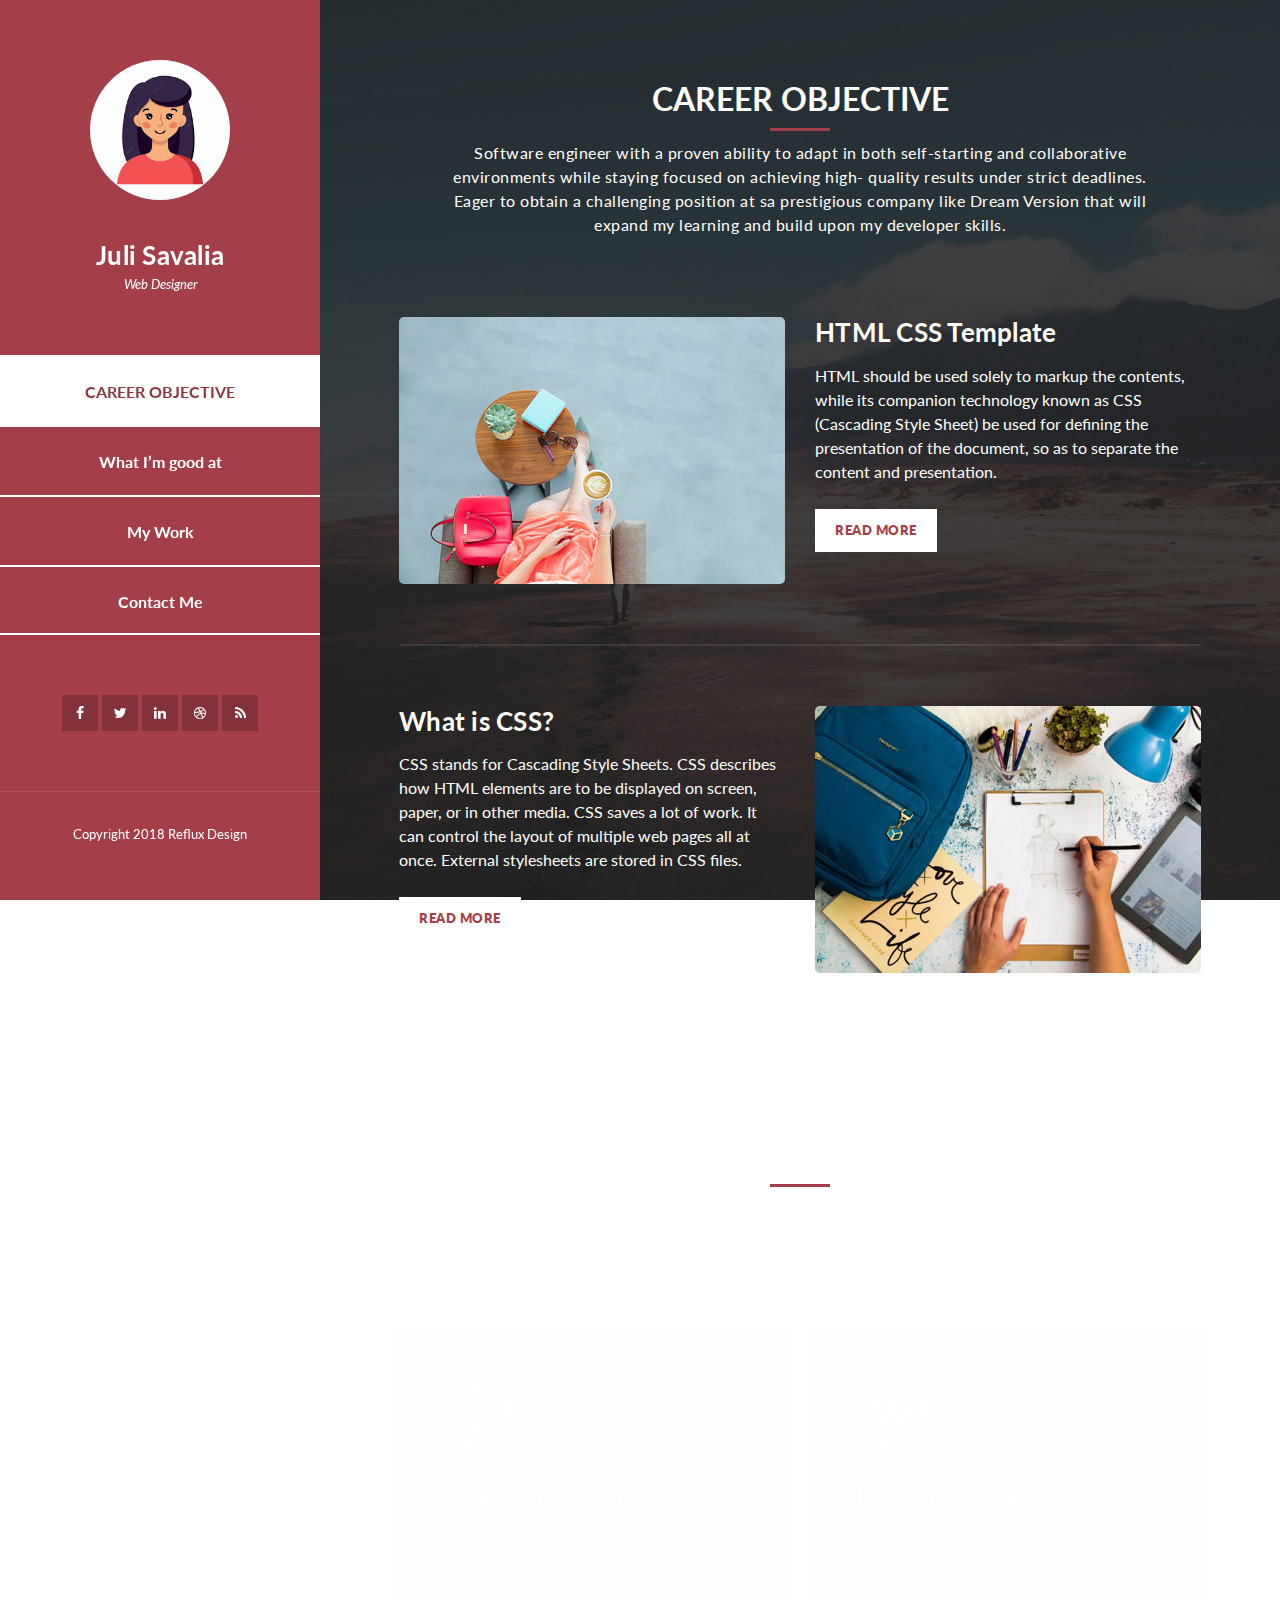
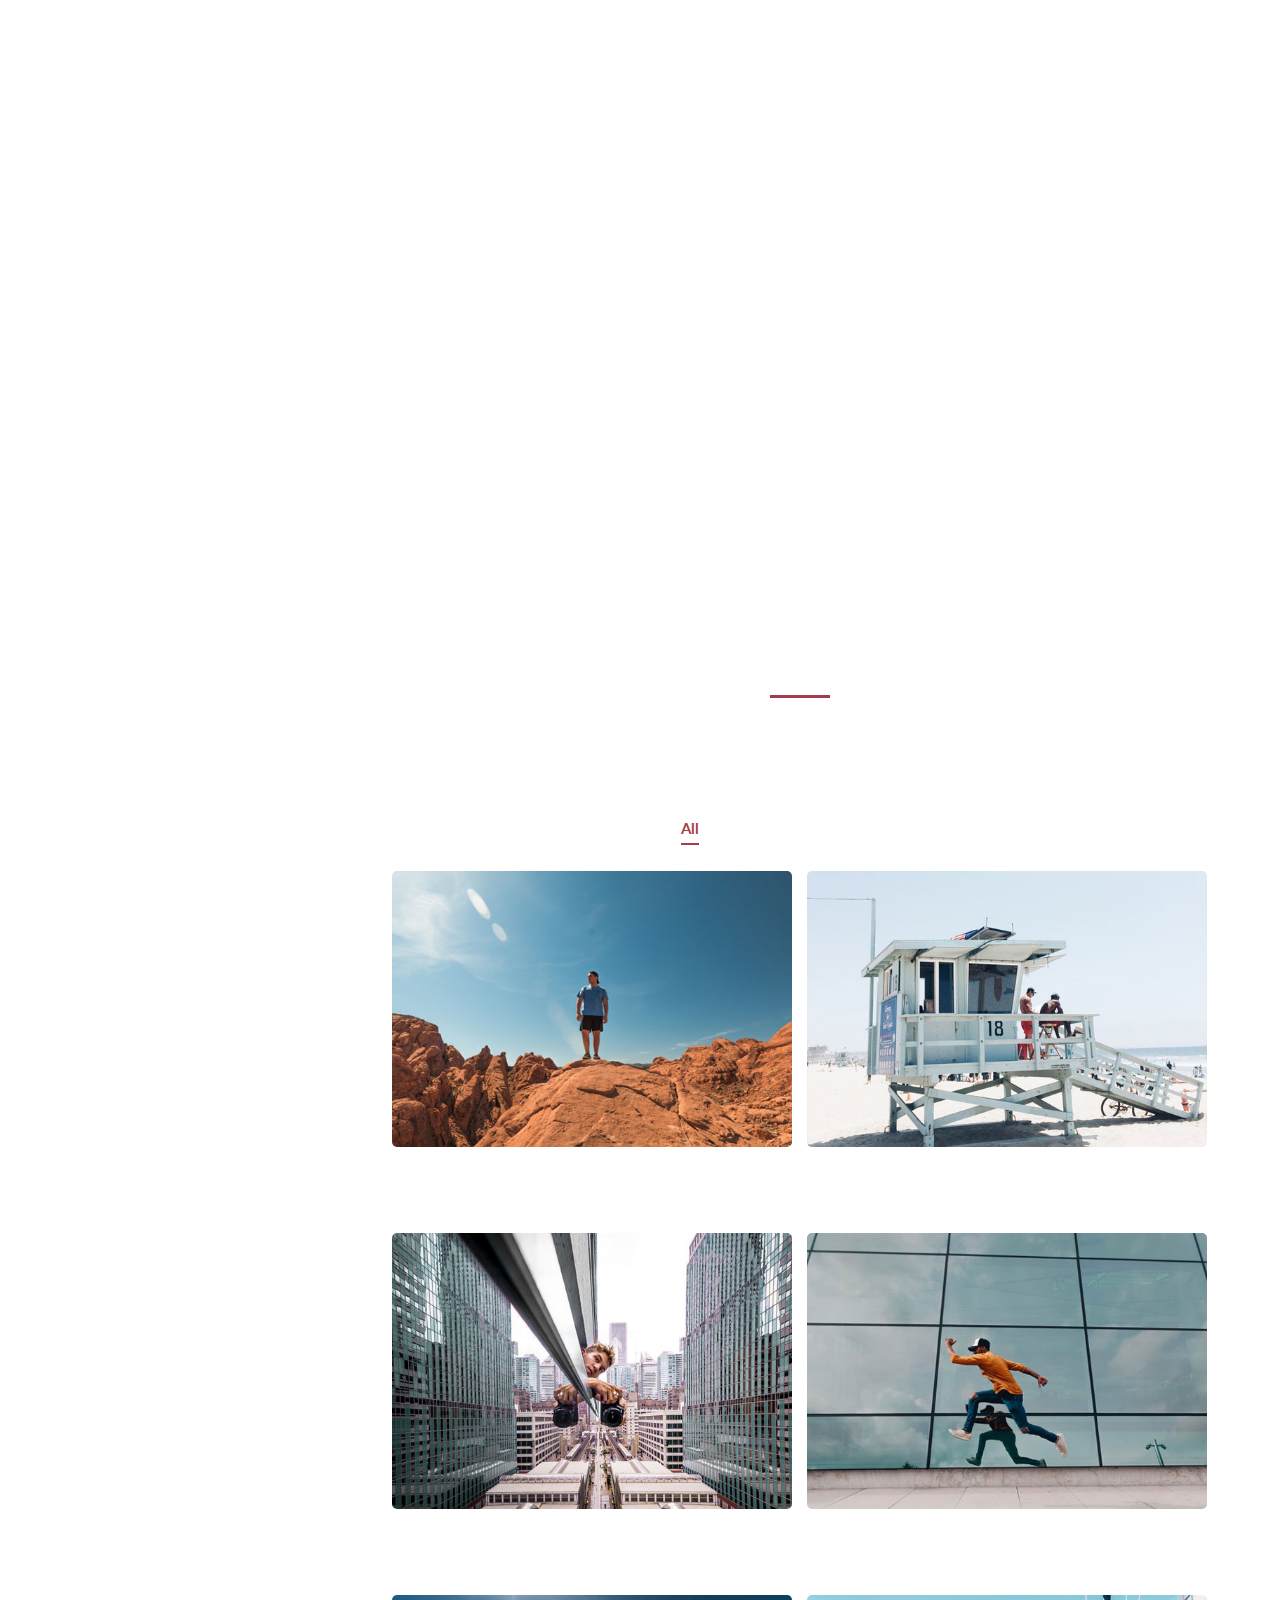
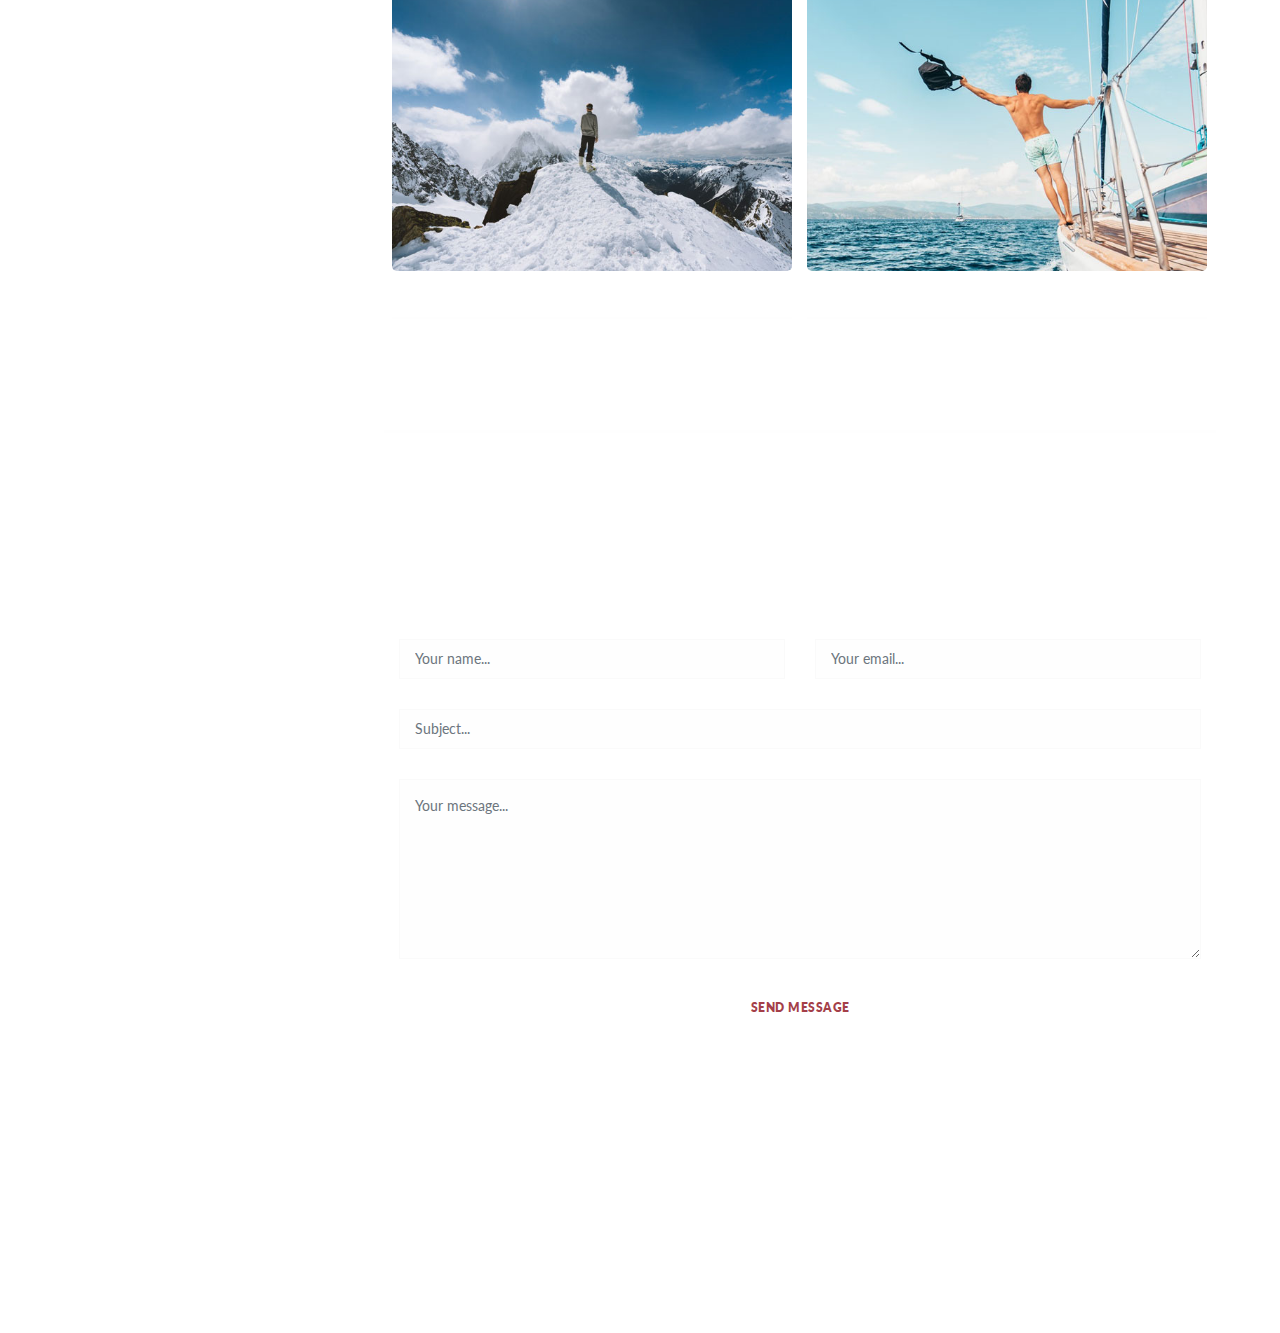
<file: index.html>
<!DOCTYPE html>
<html lang="en">

<head>
  <meta charset="utf-8" />
  <meta name="viewport" content="width=device-width, initial-scale=1, shrink-to-fit=no" />
  <meta name="description" content="" />
  <meta name="author" content="" />
  <link href="https://fonts.googleapis.com/css?family=Lato:100,300,400,700,900" rel="stylesheet" />

  <title>Document</title>
  <!--
Reflux Template
https://templatemo.com/tm-531-reflux
-->
  <!-- Bootstrap core CSS -->
  <link href="vendor/bootstrap/css/bootstrap.min.css" rel="stylesheet" />

  <!-- Additional CSS Files -->
  <link rel="stylesheet" href="assets/css/fontawesome.css" />
  <link rel="stylesheet" href="assets/css/templatemo-style.css" />
  <link rel="stylesheet" href="assets/css/owl.css" />
  <link rel="stylesheet" href="assets/css/lightbox.css" />
</head>

<body>
  <div id="page-wraper">
    <!-- Sidebar Menu -->
    <div class="responsive-nav">
      <i class="fa fa-bars" id="menu-toggle"></i>
      <div id="menu" class="menu">
        <i class="fa fa-times" id="menu-close"></i>
        <div class="container">
          <div class="image">
            <a href="#"><img src="assets/images/author.png" alt="" /></a>
          </div>
          <div class="author-content">
            <h4>Juli Savalia</h4>
            <span>Web Designer</span>
          </div>
          <nav class="main-nav" role="navigation">
            <ul class="main-menu">
              <li><a href="#section1">CAREER OBJECTIVE</a></li>
              <li><a href="#section2">What I’m good at</a></li>
              <li><a href="#section3">My Work</a></li>
              <li><a href="#section4">Contact Me</a></li>
            </ul>
          </nav>
          <div class="social-network">
            <ul class="soial-icons">
              <li>
                <a href="https://fb.com/templatemo"><i class="fa fa-facebook"></i></a>
              </li>
              <li>
                <a href="#"><i class="fa fa-twitter"></i></a>
              </li>
              <li>
                <a href="#"><i class="fa fa-linkedin"></i></a>
              </li>
              <li>
                <a href="#"><i class="fa fa-dribbble"></i></a>
              </li>
              <li>
                <a href="#"><i class="fa fa-rss"></i></a>
              </li>
            </ul>
          </div>
          <div class="copyright-text">
            <p>Copyright 2018 Reflux Design</p>
          </div>
        </div>
      </div>
    </div>

    <section class="section about-me" data-section="section1">
      <div class="container">
        <div class="section-heading">
          <h2>CAREER OBJECTIVE</h2>
          <div class="line-dec"></div>
          <span>Software engineer with a proven ability to adapt in both self-starting and collaborative environments
            while staying focused on achieving high- quality results under strict deadlines. Eager to obtain a
            challenging position at sa prestigious company like Dream Version that will expand my learning and build
            upon my developer skills.</span>
        </div>
        <div class="left-image-post">
          <div class="row">
            <div class="col-md-6">
              <div class="left-image">
                <img src="assets/images/left-image.jpg" alt="" />
              </div>
            </div>
            <div class="col-md-6">
              <div class="right-text">
                <h4>HTML CSS Template</h4>
                <p>
                  HTML should be used solely to markup the contents, while its companion technology known as CSS
                  (Cascading Style Sheet) be used for defining the presentation of the document, so as to separate the
                  content and presentation.
                </p>
                <div class="white-button">
                  <a href="#">Read More</a>
                </div>
              </div>
            </div>
          </div>
        </div>
        <div class="right-image-post">
          <div class="row">
            <div class="col-md-6">
              <div class="left-text">
                <h4>What is CSS?</h4>
                <p>
                  CSS stands for Cascading Style Sheets.
                  CSS describes how HTML elements are to be displayed on screen, paper, or in other media.
                  CSS saves a lot of work. It can control the layout of multiple web pages all at once.
                  External stylesheets are stored in CSS files.

                </p>
                <div class="white-button">
                  <a href="#">Read More</a>
                </div>
              </div>
            </div>
            <div class="col-md-6">
              <div class="right-image">
                <img src="assets/images/right-image.jpg" alt="" />
              </div>
            </div>
          </div>
        </div>
      </div>
    </section>

    <section class="section my-services" data-section="section2">
      <div class="container">
        <div class="section-heading">
          <h2>What I’m good at?</h2>
          <div class="line-dec"></div>
          <span>To be a good web designer, you need to master the craft of enhancing user experience (UX) and user
            interface (UI). </span>
        </div>
        <div class="row">
          <div class="col-md-6">
            <div class="service-item">
              <div class="first-service-icon service-icon"></div>
              <h4>HTML5 &amp; CSS3</h4>
              <p>
                HTML is a markup language used to create static web pages and web applications. CSS is a style sheet
                language responsible for the presentation of documents written in a markup language.

              </p>
            </div>
          </div>
          <div class="col-md-6">
            <div class="service-item">
              <div class="second-service-icon service-icon"></div>
              <h4>Creative Ideas</h4>
              <p>
                A creative idea is the result of two or more notions coming together in the mind in order to create an
                all new notion; a creative idea, which in turn becomes a useful notion for future creative ideas.

              </p>
            </div>
          </div>
          <div class="col-md-6">
            <div class="service-item">
              <div class="third-service-icon service-icon"></div>
              <h4>Easy Customize</h4>
              <p>
                To make or change something according to a customer's or user's particular needs: Employees can
                customize the software to suit their needs.
              </p>
            </div>
          </div>
          <div class="col-md-6">
            <div class="service-item">
              <div class="fourth-service-icon service-icon"></div>
              <h4>Admin Dashboard</h4>
              <p>
                The Admin Dashboard displays tabs for multiple pages that provide a personalized view of BI performance,
                cube maintenance and required administrative actions.
              </p>
            </div>
          </div>
        </div>
      </div>
    </section>

    <section class="section my-work" data-section="section3">
      <div class="container">
        <div class="section-heading">
          <h2>My Work</h2>
          <div class="line-dec"></div>
          <span>Web Designers are responsible for designing and building the interface, navigation of
            websites for businesses and clients.</span>
        </div>
        <div class="row">
          <div class="isotope-wrapper">
            <form class="isotope-toolbar">
              <label><input type="radio" data-type="*" checked="" name="isotope-filter" />
                <span>all</span></label>
              <label><input type="radio" data-type="people" name="isotope-filter" />
                <span>people</span></label>
              <label><input type="radio" data-type="nature" name="isotope-filter" />
                <span>nature</span></label>
              <label><input type="radio" data-type="animals" name="isotope-filter" />
                <span>animals</span></label>
            </form>
            <div class="isotope-box">
              <div class="isotope-item" data-type="nature">
                <figure class="snip1321">
                  <img src="assets/images/portfolio-01.jpg" alt="sq-sample26" />
                  <figcaption>
                    <a href="assets/images/portfolio-01.jpg" data-lightbox="image-1" data-title="Caption"><i
                        class="fa fa-search"></i></a>
                    <h4>First Title</h4>
                    <span>free to use our template</span>
                  </figcaption>
                </figure>
              </div>

              <div class="isotope-item" data-type="people">
                <figure class="snip1321">
                  <img src="assets/images/portfolio-02.jpg" alt="sq-sample26" />
                  <figcaption>
                    <a href="assets/images/portfolio-02.jpg" data-lightbox="image-1" data-title="Caption"><i
                        class="fa fa-search"></i></a>
                    <h4>Second Title</h4>
                    <span>please tell your friends</span>
                  </figcaption>
                </figure>
              </div>

              <div class="isotope-item" data-type="animals">
                <figure class="snip1321">
                  <img src="assets/images/portfolio-03.jpg" alt="sq-sample26" />
                  <figcaption>
                    <a href="assets/images/portfolio-03.jpg" data-lightbox="image-1" data-title="Caption"><i
                        class="fa fa-search"></i></a>
                    <h4>Item Third</h4>
                    <span>customize anything</span>
                  </figcaption>
                </figure>
              </div>

              <div class="isotope-item" data-type="people">
                <figure class="snip1321">
                  <img src="assets/images/portfolio-04.jpg" alt="sq-sample26" />
                  <figcaption>
                    <a href="assets/images/portfolio-04.jpg" data-lightbox="image-1" data-title="Caption"><i
                        class="fa fa-search"></i></a>
                    <h4>Item Fourth</h4>
                    <span>Re-distribution not allowed</span>
                  </figcaption>
                </figure>
              </div>

              <div class="isotope-item" data-type="nature">
                <figure class="snip1321">
                  <img src="assets/images/portfolio-05.jpg" alt="sq-sample26" />
                  <figcaption>
                    <a href="assets/images/portfolio-05.jpg" data-lightbox="image-1" data-title="Caption"><i
                        class="fa fa-search"></i></a>
                    <h4>Fifth Awesome</h4>
                    <span>Ut sollicitudin risus</span>
                  </figcaption>
                </figure>
              </div>

              <div class="isotope-item" data-type="animals">
                <figure class="snip1321">
                  <img src="assets/images/portfolio-06.jpg" alt="sq-sample26" />
                  <figcaption>
                    <a href="assets/images/portfolio-06.jpg" data-lightbox="image-1" data-title="Caption"><i
                        class="fa fa-search"></i></a>
                    <h4>Awesome Sixth</h4>
                    <span>Donec eget massa ante</span>
                  </figcaption>
                </figure>
              </div>
            </div>
          </div>
        </div>
      </div>
    </section>

    <section class="section contact-me" data-section="section4">
      <div class="container">
        <div class="section-heading">
          <h2>Contact Me</h2>

        </div>
        <div class="row">
          <div class="right-content">
            <div class="container">
              <form id="contact" action="" method="post">
                <div class="row">
                  <div class="col-md-6">
                    <fieldset>
                      <input name="name" type="text" class="form-control" id="name" placeholder="Your name..."
                        required="" />
                    </fieldset>
                  </div>
                  <div class="col-md-6">
                    <fieldset>
                      <input name="email" type="text" class="form-control" id="email" placeholder="Your email..."
                        required="" />
                    </fieldset>
                  </div>
                  <div class="col-md-12">
                    <fieldset>
                      <input name="subject" type="text" class="form-control" id="subject" placeholder="Subject..."
                        required="" />
                    </fieldset>
                  </div>
                  <div class="col-md-12">
                    <fieldset>
                      <textarea name="message" rows="6" class="form-control" id="message" placeholder="Your message..."
                        required=""></textarea>
                    </fieldset>
                  </div>
                  <div class="col-md-12">
                    <fieldset>
                      <button type="submit" id="form-submit" class="button">
                        Send Message
                      </button>
                    </fieldset>
                  </div>
                </div>
              </form>
            </div>
          </div>
        </div>
      </div>
    </section>
  </div>

  <!-- Scripts -->
  <!-- Bootstrap core JavaScript -->
  <script src="vendor/jquery/jquery.min.js"></script>
  <script src="vendor/bootstrap/js/bootstrap.bundle.min.js"></script>

  <script src="assets/js/isotope.min.js"></script>
  <script src="assets/js/owl-carousel.js"></script>
  <script src="assets/js/lightbox.js"></script>
  <script src="assets/js/custom.js"></script>
  <script>
    //according to loftblog tut
    $(".main-menu li:first").addClass("active");

    var showSection = function showSection(section, isAnimate) {
      var direction = section.replace(/#/, ""),
        reqSection = $(".section").filter(
          '[data-section="' + direction + '"]'
        ),
        reqSectionPos = reqSection.offset().top - 0;

      if (isAnimate) {
        $("body, html").animate(
          {
            scrollTop: reqSectionPos
          },
          800
        );
      } else {
        $("body, html").scrollTop(reqSectionPos);
      }
    };

    var checkSection = function checkSection() {
      $(".section").each(function () {
        var $this = $(this),
          topEdge = $this.offset().top - 80,
          bottomEdge = topEdge + $this.height(),
          wScroll = $(window).scrollTop();
        if (topEdge < wScroll && bottomEdge > wScroll) {
          var currentId = $this.data("section"),
            reqLink = $("a").filter("[href*=\\#" + currentId + "]");
          reqLink
            .closest("li")
            .addClass("active")
            .siblings()
            .removeClass("active");
        }
      });
    };

    $(".main-menu").on("click", "a", function (e) {
      e.preventDefault();
      showSection($(this).attr("href"), true);
    });

    $(window).scroll(function () {
      checkSection();
    });
  </script>
</body>

</html>
</file>
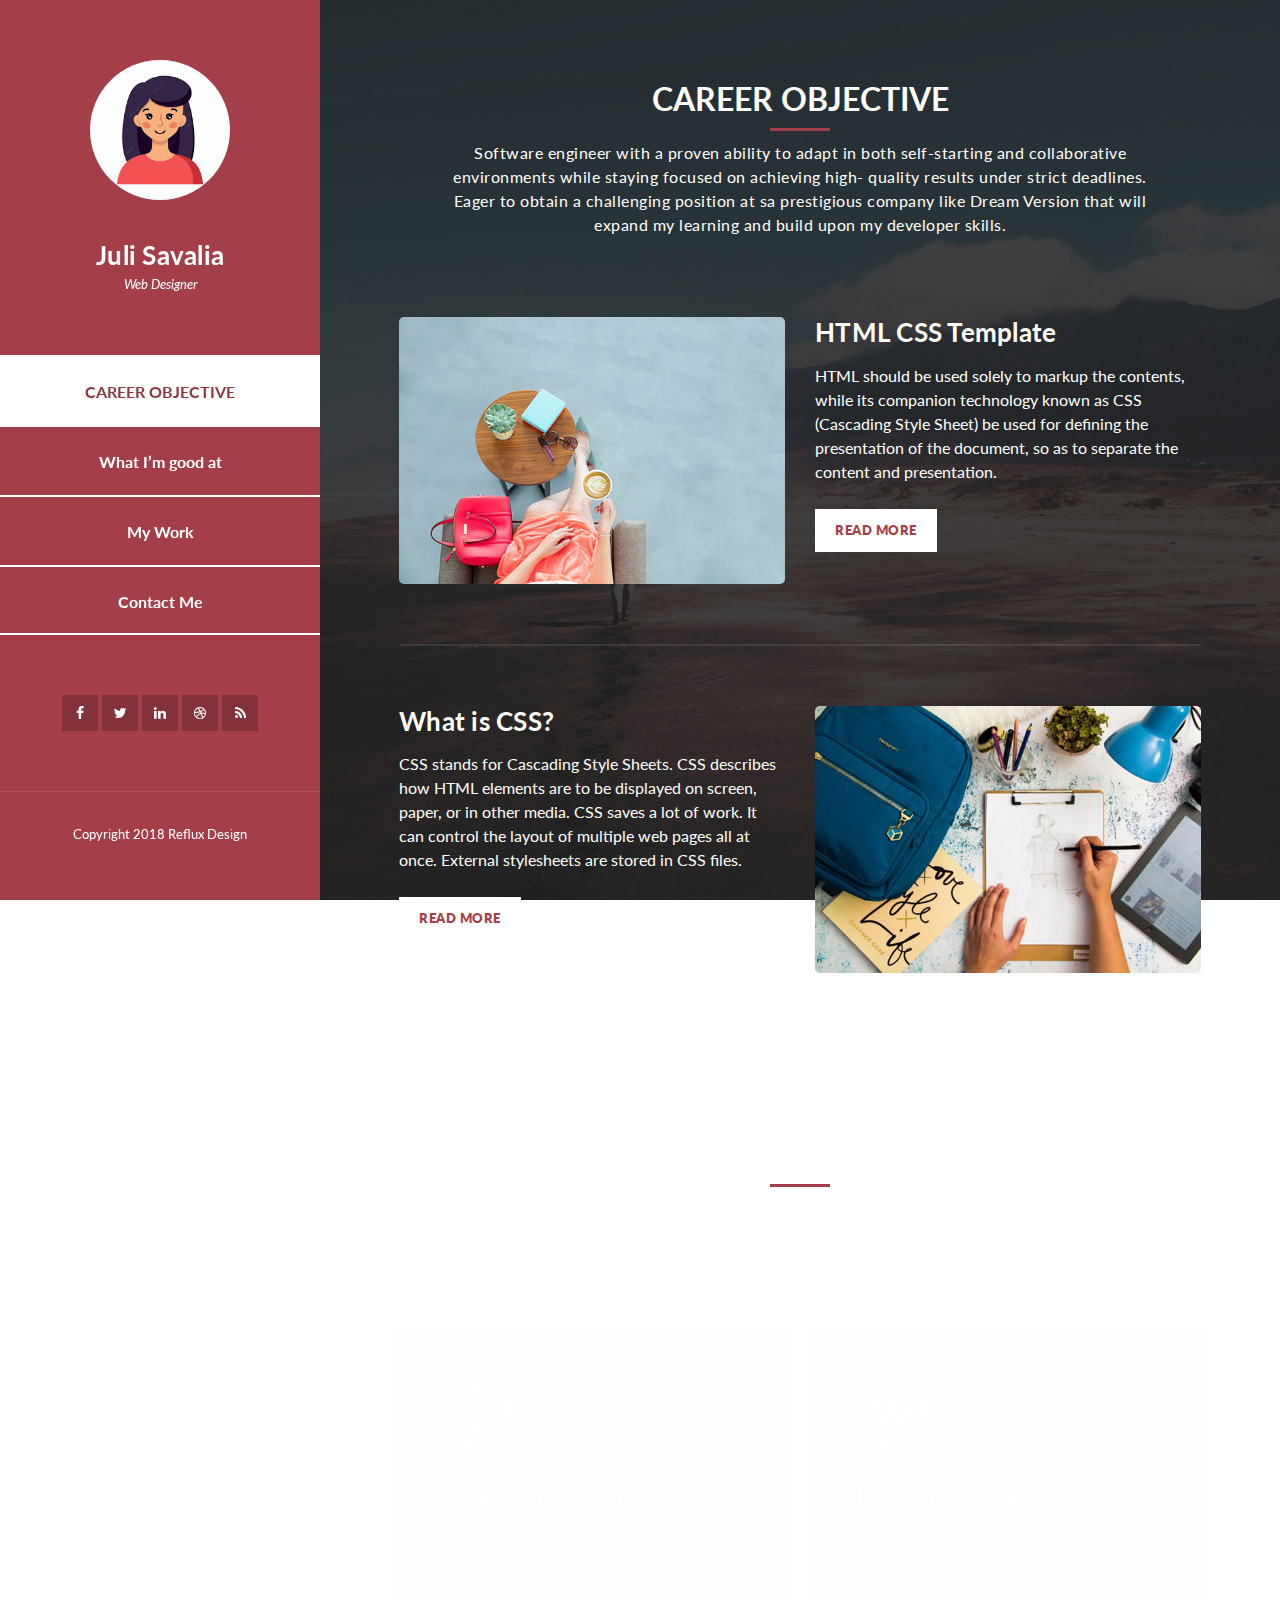
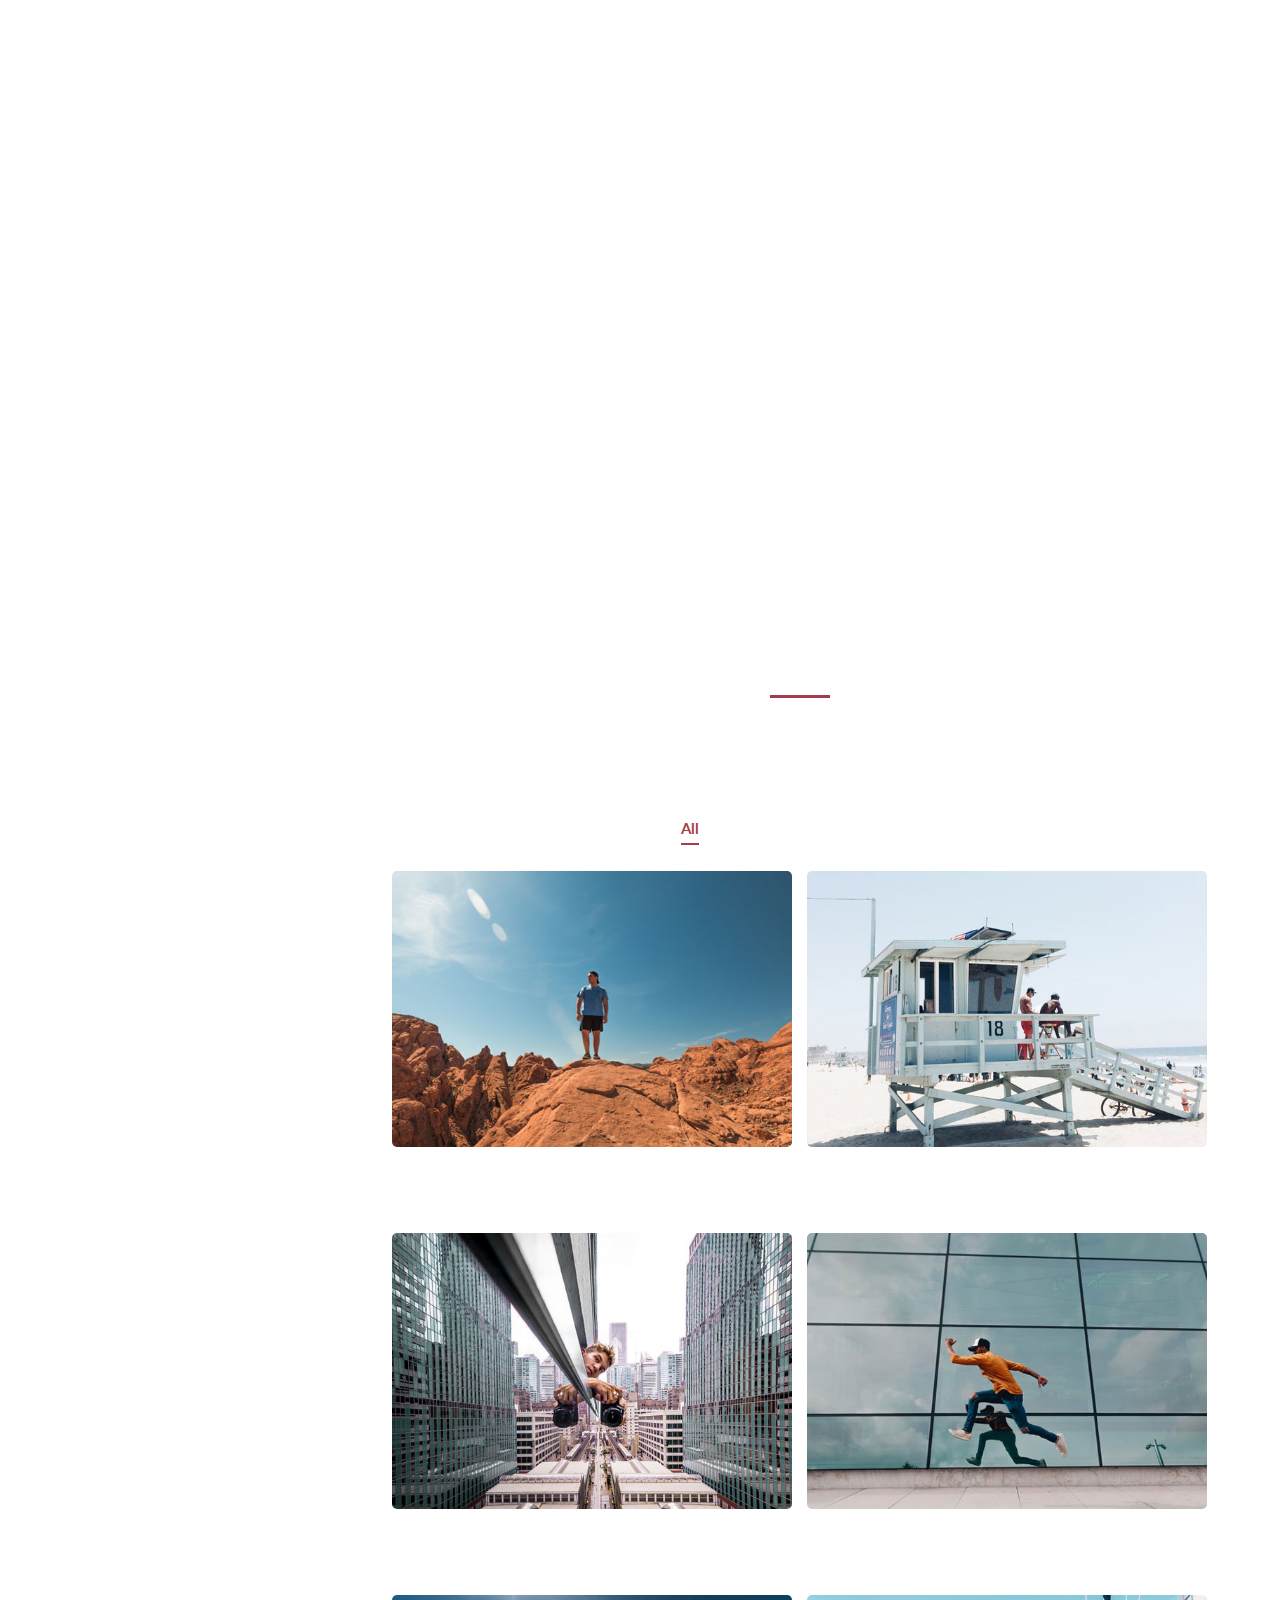
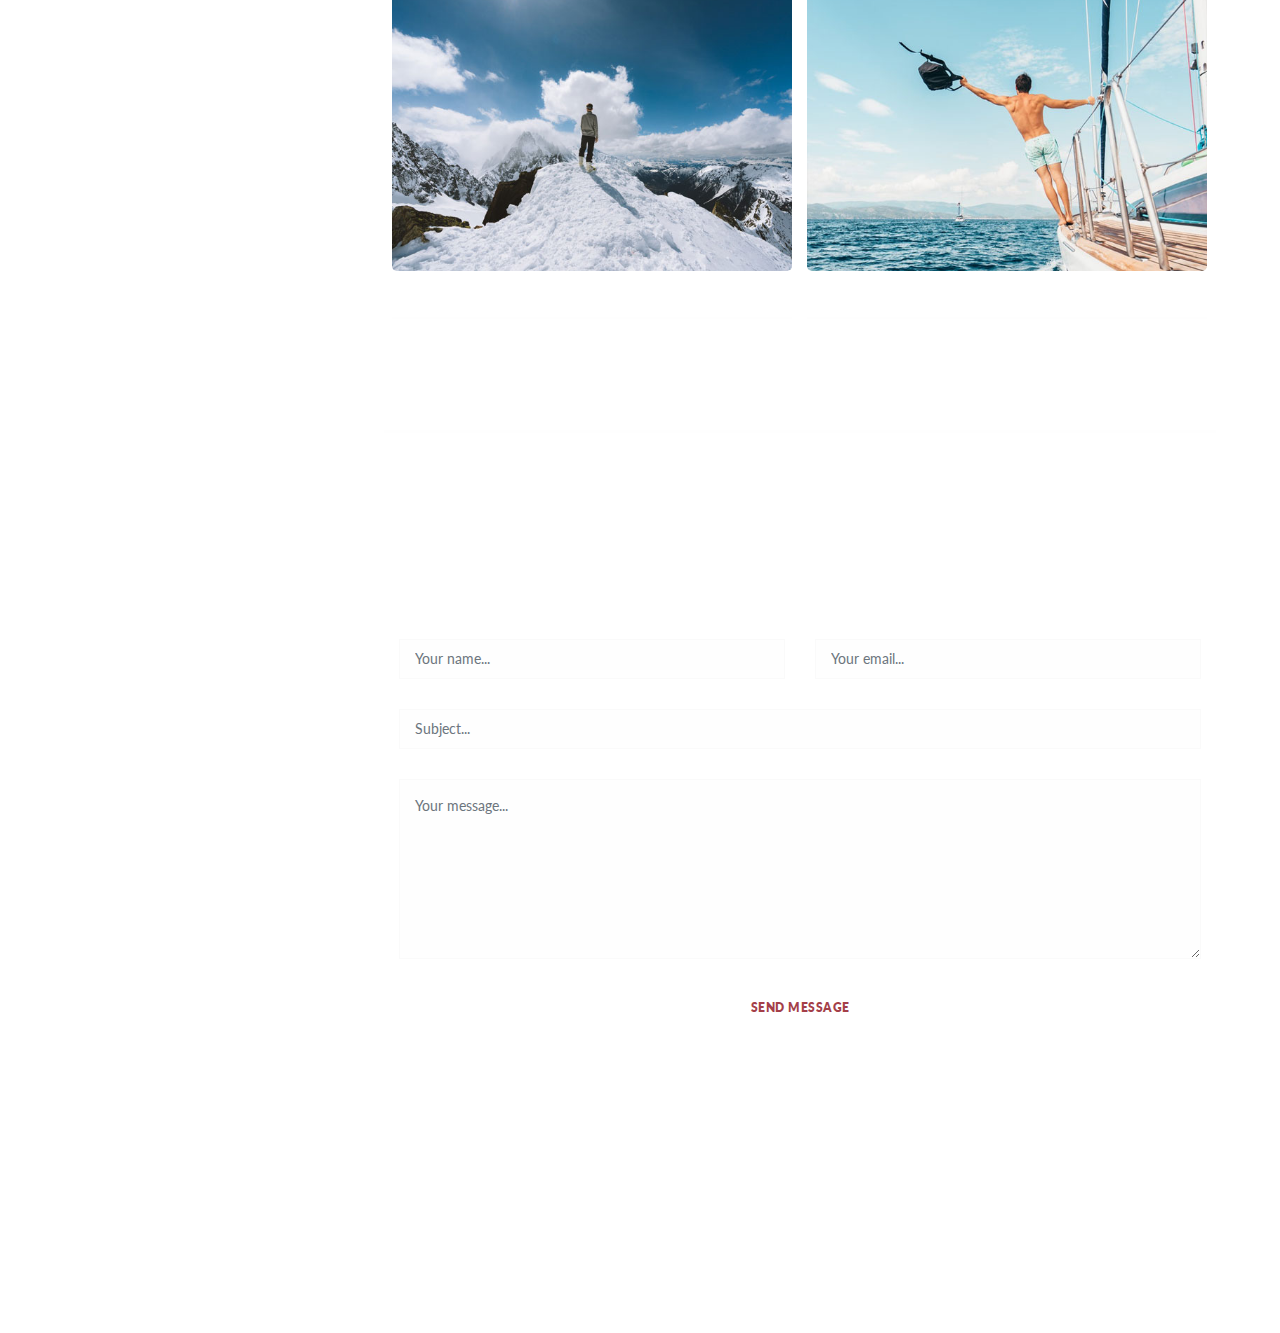
<file: AWT_Assignment1/index.html>
<!DOCTYPE html>
<html lang="en">

<head>
  <meta charset="utf-8" />
  <meta name="viewport" content="width=device-width, initial-scale=1, shrink-to-fit=no" />
  <meta name="description" content="" />
  <meta name="author" content="" />
  <link href="https://fonts.googleapis.com/css?family=Lato:100,300,400,700,900" rel="stylesheet" />

  <title>Document</title>
  <!--
Reflux Template
https://templatemo.com/tm-531-reflux
-->
  <!-- Bootstrap core CSS -->
  <link href="vendor/bootstrap/css/bootstrap.min.css" rel="stylesheet" />

  <!-- Additional CSS Files -->
  <link rel="stylesheet" href="assets/css/fontawesome.css" />
  <link rel="stylesheet" href="assets/css/templatemo-style.css" />
  <link rel="stylesheet" href="assets/css/owl.css" />
  <link rel="stylesheet" href="assets/css/lightbox.css" />
</head>

<body>
  <div id="page-wraper">
    <!-- Sidebar Menu -->
    <div class="responsive-nav">
      <i class="fa fa-bars" id="menu-toggle"></i>
      <div id="menu" class="menu">
        <i class="fa fa-times" id="menu-close"></i>
        <div class="container">
          <div class="image">
            <a href="#"><img src="assets/images/author.png" alt="" /></a>
          </div>
          <div class="author-content">
            <h4>Juli Savalia</h4>
            <span>Web Designer</span>
          </div>
          <nav class="main-nav" role="navigation">
            <ul class="main-menu">
              <li><a href="#section1">CAREER OBJECTIVE</a></li>
              <li><a href="#section2">What I’m good at</a></li>
              <li><a href="#section3">My Work</a></li>
              <li><a href="#section4">Contact Me</a></li>
            </ul>
          </nav>
          <div class="social-network">
            <ul class="soial-icons">
              <li>
                <a href="https://fb.com/templatemo"><i class="fa fa-facebook"></i></a>
              </li>
              <li>
                <a href="#"><i class="fa fa-twitter"></i></a>
              </li>
              <li>
                <a href="#"><i class="fa fa-linkedin"></i></a>
              </li>
              <li>
                <a href="#"><i class="fa fa-dribbble"></i></a>
              </li>
              <li>
                <a href="#"><i class="fa fa-rss"></i></a>
              </li>
            </ul>
          </div>
          <div class="copyright-text">
            <p>Copyright 2018 Reflux Design</p>
          </div>
        </div>
      </div>
    </div>

    <section class="section about-me" data-section="section1">
      <div class="container">
        <div class="section-heading">
          <h2>CAREER OBJECTIVE</h2>
          <div class="line-dec"></div>
          <span>Software engineer with a proven ability to adapt in both self-starting and collaborative environments
            while staying focused on achieving high- quality results under strict deadlines. Eager to obtain a
            challenging position at sa prestigious company like Dream Version that will expand my learning and build
            upon my developer skills.</span>
        </div>
        <div class="left-image-post">
          <div class="row">
            <div class="col-md-6">
              <div class="left-image">
                <img src="assets/images/left-image.jpg" alt="" />
              </div>
            </div>
            <div class="col-md-6">
              <div class="right-text">
                <h4>HTML CSS Template</h4>
                <p>
                  HTML should be used solely to markup the contents, while its companion technology known as CSS
                  (Cascading Style Sheet) be used for defining the presentation of the document, so as to separate the
                  content and presentation.
                </p>
                <div class="white-button">
                  <a href="#">Read More</a>
                </div>
              </div>
            </div>
          </div>
        </div>
        <div class="right-image-post">
          <div class="row">
            <div class="col-md-6">
              <div class="left-text">
                <h4>What is CSS?</h4>
                <p>
                  CSS stands for Cascading Style Sheets.
                  CSS describes how HTML elements are to be displayed on screen, paper, or in other media.
                  CSS saves a lot of work. It can control the layout of multiple web pages all at once.
                  External stylesheets are stored in CSS files.

                </p>
                <div class="white-button">
                  <a href="#">Read More</a>
                </div>
              </div>
            </div>
            <div class="col-md-6">
              <div class="right-image">
                <img src="assets/images/right-image.jpg" alt="" />
              </div>
            </div>
          </div>
        </div>
      </div>
    </section>

    <section class="section my-services" data-section="section2">
      <div class="container">
        <div class="section-heading">
          <h2>What I’m good at?</h2>
          <div class="line-dec"></div>
          <span>To be a good web designer, you need to master the craft of enhancing user experience (UX) and user
            interface (UI). </span>
        </div>
        <div class="row">
          <div class="col-md-6">
            <div class="service-item">
              <div class="first-service-icon service-icon"></div>
              <h4>HTML5 &amp; CSS3</h4>
              <p>
                HTML is a markup language used to create static web pages and web applications. CSS is a style sheet
                language responsible for the presentation of documents written in a markup language.

              </p>
            </div>
          </div>
          <div class="col-md-6">
            <div class="service-item">
              <div class="second-service-icon service-icon"></div>
              <h4>Creative Ideas</h4>
              <p>
                A creative idea is the result of two or more notions coming together in the mind in order to create an
                all new notion; a creative idea, which in turn becomes a useful notion for future creative ideas.

              </p>
            </div>
          </div>
          <div class="col-md-6">
            <div class="service-item">
              <div class="third-service-icon service-icon"></div>
              <h4>Easy Customize</h4>
              <p>
                To make or change something according to a customer's or user's particular needs: Employees can
                customize the software to suit their needs.
              </p>
            </div>
          </div>
          <div class="col-md-6">
            <div class="service-item">
              <div class="fourth-service-icon service-icon"></div>
              <h4>Admin Dashboard</h4>
              <p>
                The Admin Dashboard displays tabs for multiple pages that provide a personalized view of BI performance,
                cube maintenance and required administrative actions.
              </p>
            </div>
          </div>
        </div>
      </div>
    </section>

    <section class="section my-work" data-section="section3">
      <div class="container">
        <div class="section-heading">
          <h2>My Work</h2>
          <div class="line-dec"></div>
          <span>Web Designers are responsible for designing and building the interface, navigation of
            websites for businesses and clients.</span>
        </div>
        <div class="row">
          <div class="isotope-wrapper">
            <form class="isotope-toolbar">
              <label><input type="radio" data-type="*" checked="" name="isotope-filter" />
                <span>all</span></label>
              <label><input type="radio" data-type="people" name="isotope-filter" />
                <span>people</span></label>
              <label><input type="radio" data-type="nature" name="isotope-filter" />
                <span>nature</span></label>
              <label><input type="radio" data-type="animals" name="isotope-filter" />
                <span>animals</span></label>
            </form>
            <div class="isotope-box">
              <div class="isotope-item" data-type="nature">
                <figure class="snip1321">
                  <img src="assets/images/portfolio-01.jpg" alt="sq-sample26" />
                  <figcaption>
                    <a href="assets/images/portfolio-01.jpg" data-lightbox="image-1" data-title="Caption"><i
                        class="fa fa-search"></i></a>
                    <h4>First Title</h4>
                    <span>free to use our template</span>
                  </figcaption>
                </figure>
              </div>

              <div class="isotope-item" data-type="people">
                <figure class="snip1321">
                  <img src="assets/images/portfolio-02.jpg" alt="sq-sample26" />
                  <figcaption>
                    <a href="assets/images/portfolio-02.jpg" data-lightbox="image-1" data-title="Caption"><i
                        class="fa fa-search"></i></a>
                    <h4>Second Title</h4>
                    <span>please tell your friends</span>
                  </figcaption>
                </figure>
              </div>

              <div class="isotope-item" data-type="animals">
                <figure class="snip1321">
                  <img src="assets/images/portfolio-03.jpg" alt="sq-sample26" />
                  <figcaption>
                    <a href="assets/images/portfolio-03.jpg" data-lightbox="image-1" data-title="Caption"><i
                        class="fa fa-search"></i></a>
                    <h4>Item Third</h4>
                    <span>customize anything</span>
                  </figcaption>
                </figure>
              </div>

              <div class="isotope-item" data-type="people">
                <figure class="snip1321">
                  <img src="assets/images/portfolio-04.jpg" alt="sq-sample26" />
                  <figcaption>
                    <a href="assets/images/portfolio-04.jpg" data-lightbox="image-1" data-title="Caption"><i
                        class="fa fa-search"></i></a>
                    <h4>Item Fourth</h4>
                    <span>Re-distribution not allowed</span>
                  </figcaption>
                </figure>
              </div>

              <div class="isotope-item" data-type="nature">
                <figure class="snip1321">
                  <img src="assets/images/portfolio-05.jpg" alt="sq-sample26" />
                  <figcaption>
                    <a href="assets/images/portfolio-05.jpg" data-lightbox="image-1" data-title="Caption"><i
                        class="fa fa-search"></i></a>
                    <h4>Fifth Awesome</h4>
                    <span>Ut sollicitudin risus</span>
                  </figcaption>
                </figure>
              </div>

              <div class="isotope-item" data-type="animals">
                <figure class="snip1321">
                  <img src="assets/images/portfolio-06.jpg" alt="sq-sample26" />
                  <figcaption>
                    <a href="assets/images/portfolio-06.jpg" data-lightbox="image-1" data-title="Caption"><i
                        class="fa fa-search"></i></a>
                    <h4>Awesome Sixth</h4>
                    <span>Donec eget massa ante</span>
                  </figcaption>
                </figure>
              </div>
            </div>
          </div>
        </div>
      </div>
    </section>

    <section class="section contact-me" data-section="section4">
      <div class="container">
        <div class="section-heading">
          <h2>Contact Me</h2>

        </div>
        <div class="row">
          <div class="right-content">
            <div class="container">
              <form id="contact" action="" method="post">
                <div class="row">
                  <div class="col-md-6">
                    <fieldset>
                      <input name="name" type="text" class="form-control" id="name" placeholder="Your name..."
                        required="" />
                    </fieldset>
                  </div>
                  <div class="col-md-6">
                    <fieldset>
                      <input name="email" type="text" class="form-control" id="email" placeholder="Your email..."
                        required="" />
                    </fieldset>
                  </div>
                  <div class="col-md-12">
                    <fieldset>
                      <input name="subject" type="text" class="form-control" id="subject" placeholder="Subject..."
                        required="" />
                    </fieldset>
                  </div>
                  <div class="col-md-12">
                    <fieldset>
                      <textarea name="message" rows="6" class="form-control" id="message" placeholder="Your message..."
                        required=""></textarea>
                    </fieldset>
                  </div>
                  <div class="col-md-12">
                    <fieldset>
                      <button type="submit" id="form-submit" class="button">
                        Send Message
                      </button>
                    </fieldset>
                  </div>
                </div>
              </form>
            </div>
          </div>
        </div>
      </div>
    </section>
  </div>

  <!-- Scripts -->
  <!-- Bootstrap core JavaScript -->
  <script src="vendor/jquery/jquery.min.js"></script>
  <script src="vendor/bootstrap/js/bootstrap.bundle.min.js"></script>

  <script src="assets/js/isotope.min.js"></script>
  <script src="assets/js/owl-carousel.js"></script>
  <script src="assets/js/lightbox.js"></script>
  <script src="assets/js/custom.js"></script>
  <script>
    //according to loftblog tut
    $(".main-menu li:first").addClass("active");

    var showSection = function showSection(section, isAnimate) {
      var direction = section.replace(/#/, ""),
        reqSection = $(".section").filter(
          '[data-section="' + direction + '"]'
        ),
        reqSectionPos = reqSection.offset().top - 0;

      if (isAnimate) {
        $("body, html").animate(
          {
            scrollTop: reqSectionPos
          },
          800
        );
      } else {
        $("body, html").scrollTop(reqSectionPos);
      }
    };

    var checkSection = function checkSection() {
      $(".section").each(function () {
        var $this = $(this),
          topEdge = $this.offset().top - 80,
          bottomEdge = topEdge + $this.height(),
          wScroll = $(window).scrollTop();
        if (topEdge < wScroll && bottomEdge > wScroll) {
          var currentId = $this.data("section"),
            reqLink = $("a").filter("[href*=\\#" + currentId + "]");
          reqLink
            .closest("li")
            .addClass("active")
            .siblings()
            .removeClass("active");
        }
      });
    };

    $(".main-menu").on("click", "a", function (e) {
      e.preventDefault();
      showSection($(this).attr("href"), true);
    });

    $(window).scroll(function () {
      checkSection();
    });
  </script>
</body>

</html>
</file>
<file: assets/css/templatemo-style.css>
/*

Reflux Template

https://templatemo.com/tm-531-reflux

*/

@import url(fontawesome.css);
@import url("https://fonts.googleapis.com/css?family=Lato:100,300,400,700,900");
body {
    font-family: 'Lato', sans-serif;
}

#page-wraper {
    background: url(../images/page-bg.jpg) no-repeat center center fixed;
    -webkit-background-size: cover;
    -moz-background-size: cover;
    -o-background-size: cover;
    background-size: cover;
    width: 100%;
}


/* Basic */

body {
    overflow-x: hidden;
}

input,
select,
textarea {
    outline: none;
}

a,
a:hover {
    text-decoration: none;
}

p {
    font-size: 16px;
    line-height: 24px;
    color: #fff;
}

h4 {
    font-size: 26px;
    font-weight: 700;
    color: #fff;
    letter-spacing: 0.25px;
}

img {
    width: 100%;
    overflow: hidden;
}

ul {
    padding: 0;
    margin: 0;
    list-style: none;
}

ul li {
    display: inline-block;
}

html {
    -webkit-box-sizing: border-box;
    -moz-box-sizing: border-box;
    box-sizing: border-box;
}

*,
*:before,
*:after {
    -webkit-box-sizing: inherit;
    -moz-box-sizing: inherit;
    box-sizing: inherit;
}

.clearfix {
    zoom: 1;
}

.clearfix:before,
.clearfix:after {
    content: "";
    display: table;
}

.clearfix:after {
    clear: both;
}

.container {
    margin: 0 auto;
}

.main-nav {
    text-align: center;
}

.main-nav li:last-child a {
    border-bottom: 2px solid #fff;
}

.main-nav li {
    display: block;
}

.main-nav li a {
    height: 70px;
    line-height: 70px;
    display: inline-block;
    font-size: 16px;
    font-weight: 700;
    color: #fff;
    width: 100%;
    transition: all 0.5s;
    border-top: 2px solid #fff;
}

.main-nav li:hover a,
.main-nav li.active a {
    background: #fff;
    color: #8c363e;
}

/* Sidebar Menu */

.menu .image {
    margin-top: 60px;
}

.menu .image img {
    width: 140px;
    height: 140px;
    border-radius: 50%;
    text-align: center;
}

.menu .author-content {
    margin: 40px 0px 60px 0px;
}

.menu .author-content h4 {
    margin-bottom: 0px;
}

.menu .author-content span {
    font-size: 13px;
    font-style: italic;
    color: #fff;
}

.menu .social-network {
    margin-top: 60px;
}

.menu .social-network ul li {
    margin: 0 3px;
}

.menu .social-network ul li a {
    width: 40px;
    height: 40px;
    display: inline-block;
    text-align: center;
    line-height: 40px;
    background-color: rgba(0, 0, 0, 0.2);
    color: #fff;
    font-size: 14px;
    transition: all 0.5s;
}

.menu .social-network ul li a:hover {
    background-color: #fff;
    color: #a43f49;
}

.menu .copyright-text {
    position: relative;
    margin-top: 60px;
}

.menu .copyright-text p {
    border-top: 1px solid rgba(250, 250, 250, 0.1);
    display: inline-block;
    width: 100%;
    padding-left: 30px;
    padding-right: 30px;
    padding-top: 30px;
    font-size: 13px;
}

.menu:before,
.menu:after {
    content: "";
    display: table;
}

.menu:after {
    clear: both;
}

.menu a {
    text-decoration: none;
    color: inherit;
}

.menu {
    text-align: center;
}

.menu::-webkit-scrollbar {
    display: none;
}

.menu {
    left: 10%;
  -webkit-transition: -webkit-transform 233ms cubic-bezier(0, 0, 0.21, 1);
  -webkit-overflow-scrolling: touch;
  background-color: #a43f49;
  box-sizing: border-box;
  height: 100vh;  
  max-height: 100vh !important;
  max-width: 80vw !important;
  min-width: 45px !important;
  outline: none;
  overflow-x: hidden !important;
  overflow-y: auto !important;
  padding: 0;
  position: fixed !important;
  top: calc(0px);  
  width: 20%;
  will-change: transform;
  z-index: 9999 !important;
}

.menu-toggle {
  color: #fff;
  cursor: pointer;
  font-size: 25px;
  position: fixed;
  right: 25px;
  top: 25px;
}

#menu-toggle {
    z-index: 999;
    cursor: pointer;
    position: fixed;
    top: 0;
    left: 0;
    color: #a43f49;
    background-color: #fff;
    width: 60px;
    height: 60px;
    text-align: center;
    display: inline-block;
    line-height: 60px;
}

.menu-close {
  cursor: pointer;
}

#menu-close {
    cursor: pointer;
    text-align: right;
    color: #a43f49;
    background-color: #fff;
    width: 100%;
    height: 60px;
    text-align: center;
    display: inline-block;
    line-height: 60px;
}


/* Section */

.section {
    color: #fff;
    width: 55%;
    right: 10%;
    left: 35%;
    position: relative;
    min-height: 100vh;
    padding-bottom: 80px;
    border-bottom: 3px solid rgba(250, 250, 250, 0.25);
}

.section-heading {
    text-align: center;
    padding: 80px 45px;
}

.section-heading h2 {
    font-size: 32px;
    font-weight: 700;
    color: #fff;
}

.section-heading .line-dec {
    width: 60px;
    height: 3px;
    background-color: #a43f49;
    margin: 10px auto;
    font-display: center;
}

.section-heading span {
    margin-top: 5px;
    font-size: 16px;
    color: #fff;
    letter-spacing: 0.5px;
}


/* Buttons */

.white-button a {
    display: inline-block;
    padding: 12px 20px;
    background-color: #fff;
    color: #a43f49;
    font-size: 13px;
    font-weight: 800;
    letter-spacing: 0.5px;
    text-transform: uppercase;
    transition: all 0.5s;
}

.white-button a:hover {
    background-color: #a43f49;
    color: #fff;
}

button {
    display: inline-block;
    padding: 10px 20px;
    background-color: #fff;
    color: #a43f49;
    font-size: 12px;
    font-weight: 800;
    letter-spacing: 0.5px;
    text-transform: uppercase;
    transition: all 0.5s;
    border: none;
    outline: none;
    cursor: pointer;
}

button:hover {
    outline: none;
    background-color: #a43f49;
    color: #fff;
}


/* Left & Right Post */

.right-image-post {
    margin-top: 60px;
    padding-top: 60px;
    border-top: 2px solid rgba(250, 250, 250, 0.1);
}

.left-image img,
.right-image img {
    border-radius: 5px;
}

.right-image-post h4,
.left-image-post h4 {
    margin-top: 30px;
}

.right-image-post p,
.left-image-post p {
    margin-top: 20px;
}

.right-image-post .white-button,
.left-image-post .white-button {
    margin-top: 30px;
}


/* Services */

.my-services .col-md-6 {
    padding-left: 5px;
    padding-right: 5px;
}

.service-item {
    margin-bottom: 10px;
    padding: 50px;
    background-color: rgba(250, 250, 250, 0.1);
    transition: all 0.5s;
}

.service-item h4 {
    transition: all 0.5s;
}

.service-item p {
    transition: all 0.5s;
}

.service-item:hover {
    background-color: rgba(250, 250, 250, 1);
}

.service-item:hover h4 {
    color: #1e1e1e;
}

.service-item:hover p {
    color: #4a4a4a;
}

.service-item .service-icon {
    width: 70px;
    height: 70px;
    display: inline-block;
    margin-bottom: 30px;
    background-size: cover;
    background-repeat: no-repeat;
    transition: all 0.5s;
}

.service-item .first-service-icon {
    background-image: url(../images/first-white-icon.png);
}

.service-item:hover .first-service-icon {
    background-image: url(../images/first-main-icon.png);
}

.service-item .second-service-icon {
    background-image: url(../images/second-white-icon.png);
}

.service-item:hover .second-service-icon {
    background-image: url(../images/second-main-icon.png);
}

.service-item .third-service-icon {
    background-image: url(../images/third-white-icon.png);
}

.service-item:hover .third-service-icon {
    background-image: url(../images/third-main-icon.png);
}

.service-item .fourth-service-icon {
    background-image: url(../images/fourth-white-icon.png);
}

.service-item:hover .fourth-service-icon {
    background-image: url(../images/fourth-main-icon.png);
}


/* My Work */

section.my-work .section-heading {
    text-align: center;
    padding: 80px 45px 50px 45px;
}

.isotope-wrapper {
    position: relative;
    width: 100%;
    margin: auto;
}

.isotope-toolbar input[type="radio"] {
    display: none;
}

.isotope-toolbar span {
    text-transform: capitalize;
    display: inline-block;
    margin-right: 15px;
    padding-bottom: 3px;
    font-size: 15px;
    font-weight: 700;
    border-bottom: 2px solid transparent;
    transform: ease-in-out 0.5s;
    cursor: pointer;
}

.isotope-toolbar input[type="radio"]:checked + span {
    color: #a43f49;
    border-bottom: 2px solid #a43f49;
}

.isotope-box {
    position: relative;
    width: 100%;
}

.isotope-toolbar {
    text-align: center;
    margin: 10px;
}

.isotope-toolbar p {
    border-top: 1px solid #fff;
    padding-top: 15px;
}

.isotope-toolbar a {
    color: #fff;
}

.isotope-item {
    position: relative;
    width: 48%;
    margin: 1%;
    border-bottom: 2px solid rgba(250,250,250,0.1);
    padding-bottom: 30px;
    margin-bottom: 30px;
}

.isotope-item img {
    top: 0;
    left: 0;
    width: 100%;
    height: 100%;
    border-radius: 5px;
}

.lazyload {
    background: #f7f7f7;
}

.lazyloading {
    background: #f7f7f7 url(//afarkas.github.io/lazysizes/assets/imgs/loader.gif) no-repeat center;
    min-height: 60px;
}

figure.snip1321 {
  overflow: hidden;
  text-align: center;
  -webkit-perspective: 50em;
  perspective: 50em;
}
figure.snip1321 * {
  -webkit-box-sizing: padding-box;
  box-sizing: padding-box;
  -webkit-transition: all 0.2s ease-out;
  transition: all 0.2s ease-out;
}
figure.snip1321 figcaption {
  top: 50%;
  left: 20px;
  right: 20px;
  position: absolute;
  opacity: 0;
  z-index: 1;
}
figure.snip1321 h4 {
    margin-top: 15px;
  margin-bottom: 5px;
  color: #232323;
}
figure.snip1321 span {
    font-size: 14px;
    font-style: italic;
    display: block;
    color: #7a7a7a;
}
figure.snip1321 i {
  position: relative!important;
  font-size: 18px;
  background-color: #a43f49;
  width: 40px;
  height: 40px;
  display: inline-block;
  text-align: center;
  line-height: 40px;
  border-radius: 5px;
  color: #fff;
}
figure.snip1321:after {
  background-color: #ffffff;
  position: absolute;
  content: "";
  display: block;
  top: 20px;
  left: 20px;
  right: 20px;
  bottom: 20px;
  -webkit-transition: all 0.4s ease-in-out;
  transition: all 0.4s ease-in-out;
  -webkit-transform: rotateX(-90deg);
  transform: rotateX(-90deg);
  -webkit-transform-origin: 50% 50%;
  -ms-transform-origin: 50% 50%;
  transform-origin: 50% 50%;
  opacity: 0;
}
figure.snip1321 a {
  left: 0;
  right: 0;
  top: 0;
  bottom: 0;
  z-index: 1;
}
figure.snip1321:hover figcaption,
figure.snip1321.hover figcaption {
  -webkit-transform: translateY(-50%);
  transform: translateY(-50%);
  opacity: 1;
  -webkit-transition-delay: 0.2s;
  transition-delay: 0.2s;
}
figure.snip1321:hover:after,
figure.snip1321.hover:after {
  -webkit-transform: rotateX(0);
  transform: rotateX(0);
  opacity: 0.9;
}


/* Contact Me */

section.contact-me {
    border-bottom: none;
}

#contact input {
    background-color: rgba(250,250,250,0.1);
    border: 1px solid rgba(250,250,250,1);
    border-radius: 0px;
    margin-bottom: 30px;
    color: #fff;
    font-size: 14px;
    height: 40px;
    line-height: 40px;
    width: 100%;
    padding-left: 15px;
}

#contact input:focus {
    outline: none;
    box-shadow: none;
}

#contact textarea {
    background-color: rgba(250,250,250,0.1);
    border: 1px solid rgba(250,250,250,1);
    border-radius: 0px;
    margin-bottom: 30px;
    color: #fff;
    font-size: 14px;
    height: 180px;
    max-height: 220px;
    line-height: 40px;
    width: 100%;
    padding-left: 15px;
}

#contact textarea:focus {
    outline: none;
    box-shadow: none;
}

#contact {
    text-align: center;
}

@media screen and (max-width: 1680px) {
    .menu {
        left: 5%;
    }

    .section {
        color: #fff;
        width: 65%;
        right: 5%;
        left: 30%;
    }
}

@media screen and (max-width: 1680px) and (min-width: 846px) { 
    .menu .social-network ul li a {
        width: 36px;
        height: 36px;
        line-height: 36px;
    }

    .menu .social-network ul li {
        margin: 0;
    }

    .menu .image {
        margin-top: 60px;
    }
}

@media screen and (max-width: 1280px) {
    .menu {
        left: 0%;
    }

    .right-image-post h4,
    .left-image-post h4 {
        margin-top: 0px;
    }

    .right-image-post p,
    .left-image-post p {
        margin-top: 15px;
    }

    .right-image-post .white-button,
    .left-image-post .white-button {
        margin-top: 25px;
    }

}

.menu .container {
    padding-left: 0;
    padding-right: 0;
}

@media screen and (max-width: 1280px) and (min-width: 846px) {
    .menu {
        width: 25%;
    }
}

#menu-toggle,
#menu-close {
    display: none;
}  

@media screen and (max-width: 845px) {        
    #menu-toggle,
    #menu-close {
        display: inline-block;
    }    

    .menu {        
        width: 320px;
        -webkit-transform: translateX(-100%) !important;
        transform: translateX(-100%) !important;
        transition: -webkit-transform 233ms cubic-bezier(0, 0, 0.21, 1);
        transition: transform 233ms cubic-bezier(0, 0, 0.21, 1);
        transition: transform 233ms cubic-bezier(0, 0, 0.21, 1), -webkit-transform 233ms cubic-bezier(0, 0, 0.21, 1);
    }

    .menu .image {
        margin-top: 40px;        
    }

    .menu .image img {
        width: 120px;
        height: 120px;
    }

    .menu .author-content {
        margin: 20px 0px 40px 0px;
    }

    .menu .container {
        padding-left: 15px;
        padding-right: 15px;
    }

    .menu.open {
        display: inline-block;
        -webkit-transform: translateX(0) !important;
                transform: translateX(0) !important;
    }

    .responsive-nav {
        display: inline-block;
    }
    .section {
        width: 94%;
        right: 3%;
        left: 3%;
    }
    .isotope-item {
        width: 94%;
        margin: 3%;
    }
    .left-image-post img {
        margin-bottom: 30px;
    }
    .right-image-post img {
        margin-top: 30px;
    }
    .isotope-item {
        border-bottom: none;
        text-align: center;
    }
    .isotope-toolbar {
        margin-bottom: 20px;
    }
}
</file>
<file: AWT_Assignment1/assets/css/templatemo-style.css>
/*

Reflux Template

https://templatemo.com/tm-531-reflux

*/

@import url(fontawesome.css);
@import url("https://fonts.googleapis.com/css?family=Lato:100,300,400,700,900");
body {
    font-family: 'Lato', sans-serif;
}

#page-wraper {
    background: url(../images/page-bg.jpg) no-repeat center center fixed;
    -webkit-background-size: cover;
    -moz-background-size: cover;
    -o-background-size: cover;
    background-size: cover;
    width: 100%;
}


/* Basic */

body {
    overflow-x: hidden;
}

input,
select,
textarea {
    outline: none;
}

a,
a:hover {
    text-decoration: none;
}

p {
    font-size: 16px;
    line-height: 24px;
    color: #fff;
}

h4 {
    font-size: 26px;
    font-weight: 700;
    color: #fff;
    letter-spacing: 0.25px;
}

img {
    width: 100%;
    overflow: hidden;
}

ul {
    padding: 0;
    margin: 0;
    list-style: none;
}

ul li {
    display: inline-block;
}

html {
    -webkit-box-sizing: border-box;
    -moz-box-sizing: border-box;
    box-sizing: border-box;
}

*,
*:before,
*:after {
    -webkit-box-sizing: inherit;
    -moz-box-sizing: inherit;
    box-sizing: inherit;
}

.clearfix {
    zoom: 1;
}

.clearfix:before,
.clearfix:after {
    content: "";
    display: table;
}

.clearfix:after {
    clear: both;
}

.container {
    margin: 0 auto;
}

.main-nav {
    text-align: center;
}

.main-nav li:last-child a {
    border-bottom: 2px solid #fff;
}

.main-nav li {
    display: block;
}

.main-nav li a {
    height: 70px;
    line-height: 70px;
    display: inline-block;
    font-size: 16px;
    font-weight: 700;
    color: #fff;
    width: 100%;
    transition: all 0.5s;
    border-top: 2px solid #fff;
}

.main-nav li:hover a,
.main-nav li.active a {
    background: #fff;
    color: #8c363e;
}

/* Sidebar Menu */

.menu .image {
    margin-top: 60px;
}

.menu .image img {
    width: 140px;
    height: 140px;
    border-radius: 50%;
    text-align: center;
}

.menu .author-content {
    margin: 40px 0px 60px 0px;
}

.menu .author-content h4 {
    margin-bottom: 0px;
}

.menu .author-content span {
    font-size: 13px;
    font-style: italic;
    color: #fff;
}

.menu .social-network {
    margin-top: 60px;
}

.menu .social-network ul li {
    margin: 0 3px;
}

.menu .social-network ul li a {
    width: 40px;
    height: 40px;
    display: inline-block;
    text-align: center;
    line-height: 40px;
    background-color: rgba(0, 0, 0, 0.2);
    color: #fff;
    font-size: 14px;
    transition: all 0.5s;
}

.menu .social-network ul li a:hover {
    background-color: #fff;
    color: #a43f49;
}

.menu .copyright-text {
    position: relative;
    margin-top: 60px;
}

.menu .copyright-text p {
    border-top: 1px solid rgba(250, 250, 250, 0.1);
    display: inline-block;
    width: 100%;
    padding-left: 30px;
    padding-right: 30px;
    padding-top: 30px;
    font-size: 13px;
}

.menu:before,
.menu:after {
    content: "";
    display: table;
}

.menu:after {
    clear: both;
}

.menu a {
    text-decoration: none;
    color: inherit;
}

.menu {
    text-align: center;
}

.menu::-webkit-scrollbar {
    display: none;
}

.menu {
    left: 10%;
  -webkit-transition: -webkit-transform 233ms cubic-bezier(0, 0, 0.21, 1);
  -webkit-overflow-scrolling: touch;
  background-color: #a43f49;
  box-sizing: border-box;
  height: 100vh;  
  max-height: 100vh !important;
  max-width: 80vw !important;
  min-width: 45px !important;
  outline: none;
  overflow-x: hidden !important;
  overflow-y: auto !important;
  padding: 0;
  position: fixed !important;
  top: calc(0px);  
  width: 20%;
  will-change: transform;
  z-index: 9999 !important;
}

.menu-toggle {
  color: #fff;
  cursor: pointer;
  font-size: 25px;
  position: fixed;
  right: 25px;
  top: 25px;
}

#menu-toggle {
    z-index: 999;
    cursor: pointer;
    position: fixed;
    top: 0;
    left: 0;
    color: #a43f49;
    background-color: #fff;
    width: 60px;
    height: 60px;
    text-align: center;
    display: inline-block;
    line-height: 60px;
}

.menu-close {
  cursor: pointer;
}

#menu-close {
    cursor: pointer;
    text-align: right;
    color: #a43f49;
    background-color: #fff;
    width: 100%;
    height: 60px;
    text-align: center;
    display: inline-block;
    line-height: 60px;
}


/* Section */

.section {
    color: #fff;
    width: 55%;
    right: 10%;
    left: 35%;
    position: relative;
    min-height: 100vh;
    padding-bottom: 80px;
    border-bottom: 3px solid rgba(250, 250, 250, 0.25);
}

.section-heading {
    text-align: center;
    padding: 80px 45px;
}

.section-heading h2 {
    font-size: 32px;
    font-weight: 700;
    color: #fff;
}

.section-heading .line-dec {
    width: 60px;
    height: 3px;
    background-color: #a43f49;
    margin: 10px auto;
    font-display: center;
}

.section-heading span {
    margin-top: 5px;
    font-size: 16px;
    color: #fff;
    letter-spacing: 0.5px;
}


/* Buttons */

.white-button a {
    display: inline-block;
    padding: 12px 20px;
    background-color: #fff;
    color: #a43f49;
    font-size: 13px;
    font-weight: 800;
    letter-spacing: 0.5px;
    text-transform: uppercase;
    transition: all 0.5s;
}

.white-button a:hover {
    background-color: #a43f49;
    color: #fff;
}

button {
    display: inline-block;
    padding: 10px 20px;
    background-color: #fff;
    color: #a43f49;
    font-size: 12px;
    font-weight: 800;
    letter-spacing: 0.5px;
    text-transform: uppercase;
    transition: all 0.5s;
    border: none;
    outline: none;
    cursor: pointer;
}

button:hover {
    outline: none;
    background-color: #a43f49;
    color: #fff;
}


/* Left & Right Post */

.right-image-post {
    margin-top: 60px;
    padding-top: 60px;
    border-top: 2px solid rgba(250, 250, 250, 0.1);
}

.left-image img,
.right-image img {
    border-radius: 5px;
}

.right-image-post h4,
.left-image-post h4 {
    margin-top: 30px;
}

.right-image-post p,
.left-image-post p {
    margin-top: 20px;
}

.right-image-post .white-button,
.left-image-post .white-button {
    margin-top: 30px;
}


/* Services */

.my-services .col-md-6 {
    padding-left: 5px;
    padding-right: 5px;
}

.service-item {
    margin-bottom: 10px;
    padding: 50px;
    background-color: rgba(250, 250, 250, 0.1);
    transition: all 0.5s;
}

.service-item h4 {
    transition: all 0.5s;
}

.service-item p {
    transition: all 0.5s;
}

.service-item:hover {
    background-color: rgba(250, 250, 250, 1);
}

.service-item:hover h4 {
    color: #1e1e1e;
}

.service-item:hover p {
    color: #4a4a4a;
}

.service-item .service-icon {
    width: 70px;
    height: 70px;
    display: inline-block;
    margin-bottom: 30px;
    background-size: cover;
    background-repeat: no-repeat;
    transition: all 0.5s;
}

.service-item .first-service-icon {
    background-image: url(../images/first-white-icon.png);
}

.service-item:hover .first-service-icon {
    background-image: url(../images/first-main-icon.png);
}

.service-item .second-service-icon {
    background-image: url(../images/second-white-icon.png);
}

.service-item:hover .second-service-icon {
    background-image: url(../images/second-main-icon.png);
}

.service-item .third-service-icon {
    background-image: url(../images/third-white-icon.png);
}

.service-item:hover .third-service-icon {
    background-image: url(../images/third-main-icon.png);
}

.service-item .fourth-service-icon {
    background-image: url(../images/fourth-white-icon.png);
}

.service-item:hover .fourth-service-icon {
    background-image: url(../images/fourth-main-icon.png);
}


/* My Work */

section.my-work .section-heading {
    text-align: center;
    padding: 80px 45px 50px 45px;
}

.isotope-wrapper {
    position: relative;
    width: 100%;
    margin: auto;
}

.isotope-toolbar input[type="radio"] {
    display: none;
}

.isotope-toolbar span {
    text-transform: capitalize;
    display: inline-block;
    margin-right: 15px;
    padding-bottom: 3px;
    font-size: 15px;
    font-weight: 700;
    border-bottom: 2px solid transparent;
    transform: ease-in-out 0.5s;
    cursor: pointer;
}

.isotope-toolbar input[type="radio"]:checked + span {
    color: #a43f49;
    border-bottom: 2px solid #a43f49;
}

.isotope-box {
    position: relative;
    width: 100%;
}

.isotope-toolbar {
    text-align: center;
    margin: 10px;
}

.isotope-toolbar p {
    border-top: 1px solid #fff;
    padding-top: 15px;
}

.isotope-toolbar a {
    color: #fff;
}

.isotope-item {
    position: relative;
    width: 48%;
    margin: 1%;
    border-bottom: 2px solid rgba(250,250,250,0.1);
    padding-bottom: 30px;
    margin-bottom: 30px;
}

.isotope-item img {
    top: 0;
    left: 0;
    width: 100%;
    height: 100%;
    border-radius: 5px;
}

.lazyload {
    background: #f7f7f7;
}

.lazyloading {
    background: #f7f7f7 url(//afarkas.github.io/lazysizes/assets/imgs/loader.gif) no-repeat center;
    min-height: 60px;
}

figure.snip1321 {
  overflow: hidden;
  text-align: center;
  -webkit-perspective: 50em;
  perspective: 50em;
}
figure.snip1321 * {
  -webkit-box-sizing: padding-box;
  box-sizing: padding-box;
  -webkit-transition: all 0.2s ease-out;
  transition: all 0.2s ease-out;
}
figure.snip1321 figcaption {
  top: 50%;
  left: 20px;
  right: 20px;
  position: absolute;
  opacity: 0;
  z-index: 1;
}
figure.snip1321 h4 {
    margin-top: 15px;
  margin-bottom: 5px;
  color: #232323;
}
figure.snip1321 span {
    font-size: 14px;
    font-style: italic;
    display: block;
    color: #7a7a7a;
}
figure.snip1321 i {
  position: relative!important;
  font-size: 18px;
  background-color: #a43f49;
  width: 40px;
  height: 40px;
  display: inline-block;
  text-align: center;
  line-height: 40px;
  border-radius: 5px;
  color: #fff;
}
figure.snip1321:after {
  background-color: #ffffff;
  position: absolute;
  content: "";
  display: block;
  top: 20px;
  left: 20px;
  right: 20px;
  bottom: 20px;
  -webkit-transition: all 0.4s ease-in-out;
  transition: all 0.4s ease-in-out;
  -webkit-transform: rotateX(-90deg);
  transform: rotateX(-90deg);
  -webkit-transform-origin: 50% 50%;
  -ms-transform-origin: 50% 50%;
  transform-origin: 50% 50%;
  opacity: 0;
}
figure.snip1321 a {
  left: 0;
  right: 0;
  top: 0;
  bottom: 0;
  z-index: 1;
}
figure.snip1321:hover figcaption,
figure.snip1321.hover figcaption {
  -webkit-transform: translateY(-50%);
  transform: translateY(-50%);
  opacity: 1;
  -webkit-transition-delay: 0.2s;
  transition-delay: 0.2s;
}
figure.snip1321:hover:after,
figure.snip1321.hover:after {
  -webkit-transform: rotateX(0);
  transform: rotateX(0);
  opacity: 0.9;
}


/* Contact Me */

section.contact-me {
    border-bottom: none;
}

#contact input {
    background-color: rgba(250,250,250,0.1);
    border: 1px solid rgba(250,250,250,1);
    border-radius: 0px;
    margin-bottom: 30px;
    color: #fff;
    font-size: 14px;
    height: 40px;
    line-height: 40px;
    width: 100%;
    padding-left: 15px;
}

#contact input:focus {
    outline: none;
    box-shadow: none;
}

#contact textarea {
    background-color: rgba(250,250,250,0.1);
    border: 1px solid rgba(250,250,250,1);
    border-radius: 0px;
    margin-bottom: 30px;
    color: #fff;
    font-size: 14px;
    height: 180px;
    max-height: 220px;
    line-height: 40px;
    width: 100%;
    padding-left: 15px;
}

#contact textarea:focus {
    outline: none;
    box-shadow: none;
}

#contact {
    text-align: center;
}

@media screen and (max-width: 1680px) {
    .menu {
        left: 5%;
    }

    .section {
        color: #fff;
        width: 65%;
        right: 5%;
        left: 30%;
    }
}

@media screen and (max-width: 1680px) and (min-width: 846px) { 
    .menu .social-network ul li a {
        width: 36px;
        height: 36px;
        line-height: 36px;
    }

    .menu .social-network ul li {
        margin: 0;
    }

    .menu .image {
        margin-top: 60px;
    }
}

@media screen and (max-width: 1280px) {
    .menu {
        left: 0%;
    }

    .right-image-post h4,
    .left-image-post h4 {
        margin-top: 0px;
    }

    .right-image-post p,
    .left-image-post p {
        margin-top: 15px;
    }

    .right-image-post .white-button,
    .left-image-post .white-button {
        margin-top: 25px;
    }

}

.menu .container {
    padding-left: 0;
    padding-right: 0;
}

@media screen and (max-width: 1280px) and (min-width: 846px) {
    .menu {
        width: 25%;
    }
}

#menu-toggle,
#menu-close {
    display: none;
}  

@media screen and (max-width: 845px) {        
    #menu-toggle,
    #menu-close {
        display: inline-block;
    }    

    .menu {        
        width: 320px;
        -webkit-transform: translateX(-100%) !important;
        transform: translateX(-100%) !important;
        transition: -webkit-transform 233ms cubic-bezier(0, 0, 0.21, 1);
        transition: transform 233ms cubic-bezier(0, 0, 0.21, 1);
        transition: transform 233ms cubic-bezier(0, 0, 0.21, 1), -webkit-transform 233ms cubic-bezier(0, 0, 0.21, 1);
    }

    .menu .image {
        margin-top: 40px;        
    }

    .menu .image img {
        width: 120px;
        height: 120px;
    }

    .menu .author-content {
        margin: 20px 0px 40px 0px;
    }

    .menu .container {
        padding-left: 15px;
        padding-right: 15px;
    }

    .menu.open {
        display: inline-block;
        -webkit-transform: translateX(0) !important;
                transform: translateX(0) !important;
    }

    .responsive-nav {
        display: inline-block;
    }
    .section {
        width: 94%;
        right: 3%;
        left: 3%;
    }
    .isotope-item {
        width: 94%;
        margin: 3%;
    }
    .left-image-post img {
        margin-bottom: 30px;
    }
    .right-image-post img {
        margin-top: 30px;
    }
    .isotope-item {
        border-bottom: none;
        text-align: center;
    }
    .isotope-toolbar {
        margin-bottom: 20px;
    }
}
</file>
